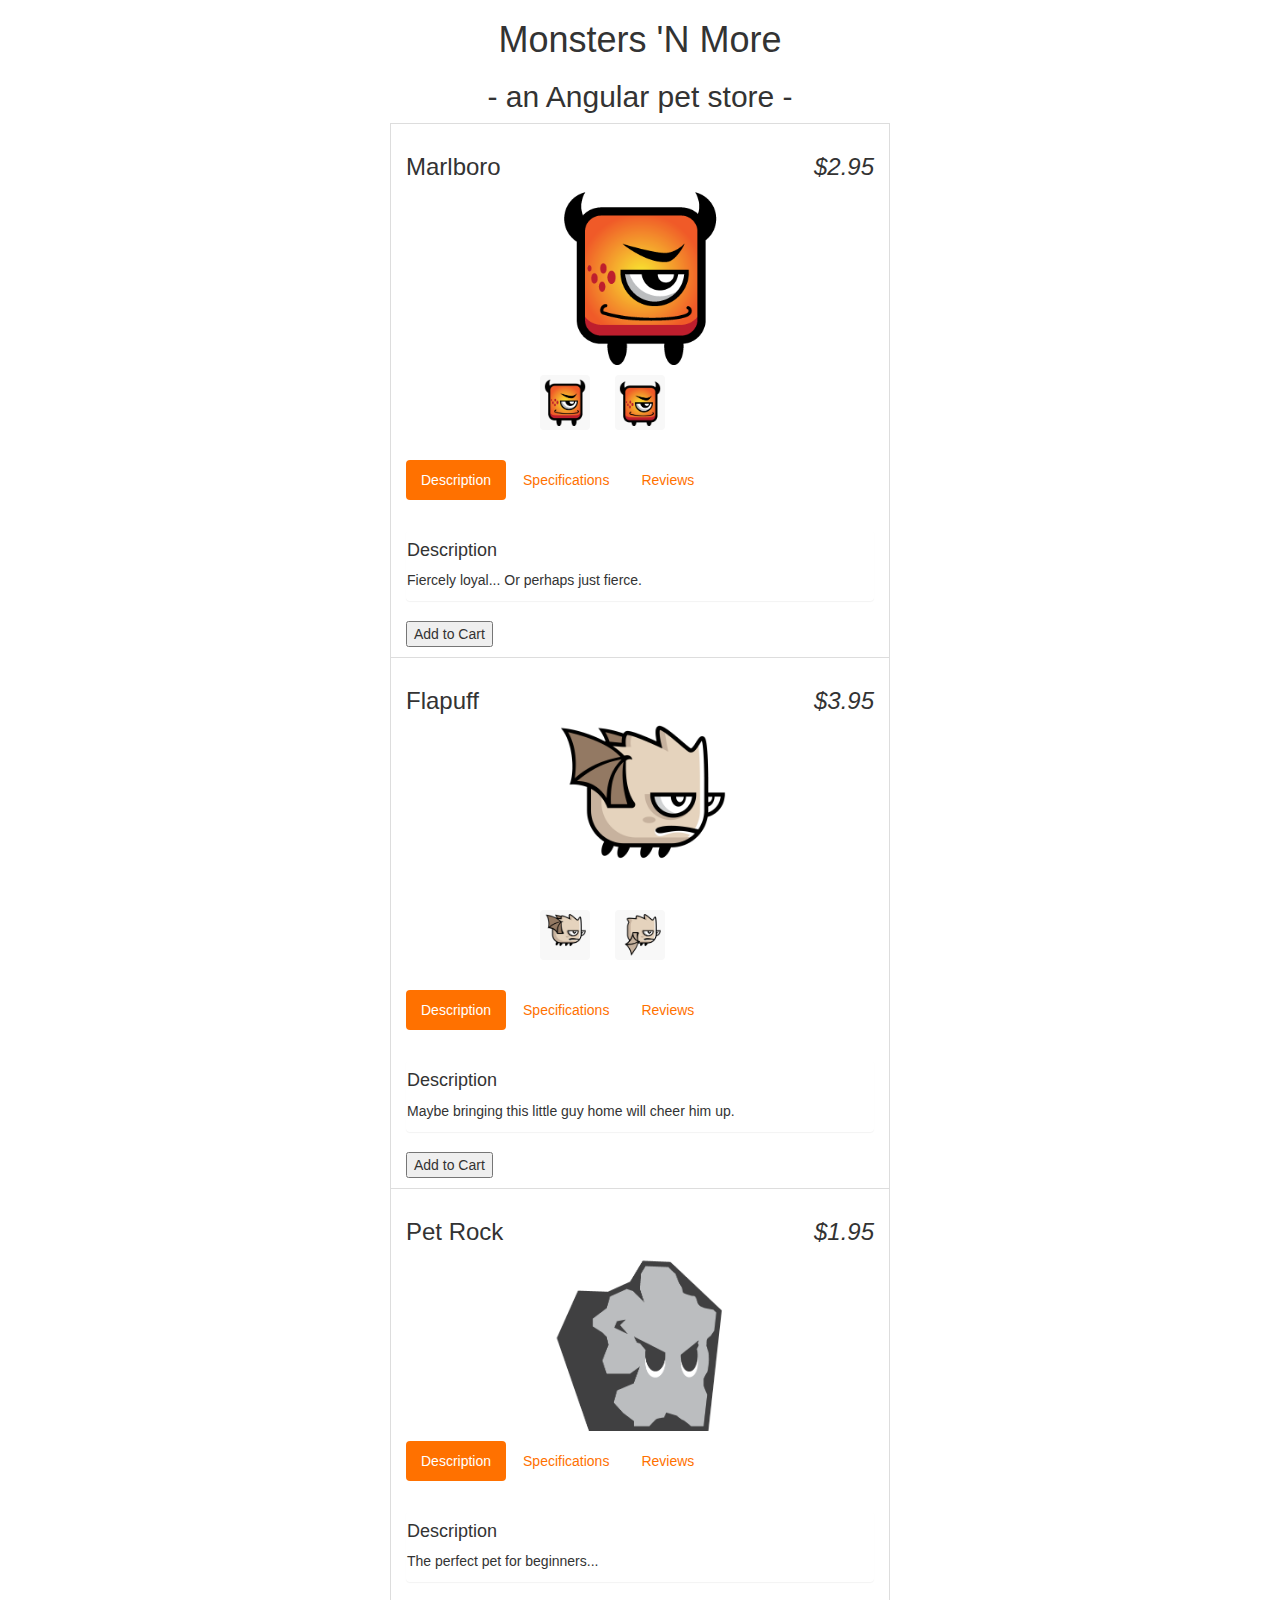
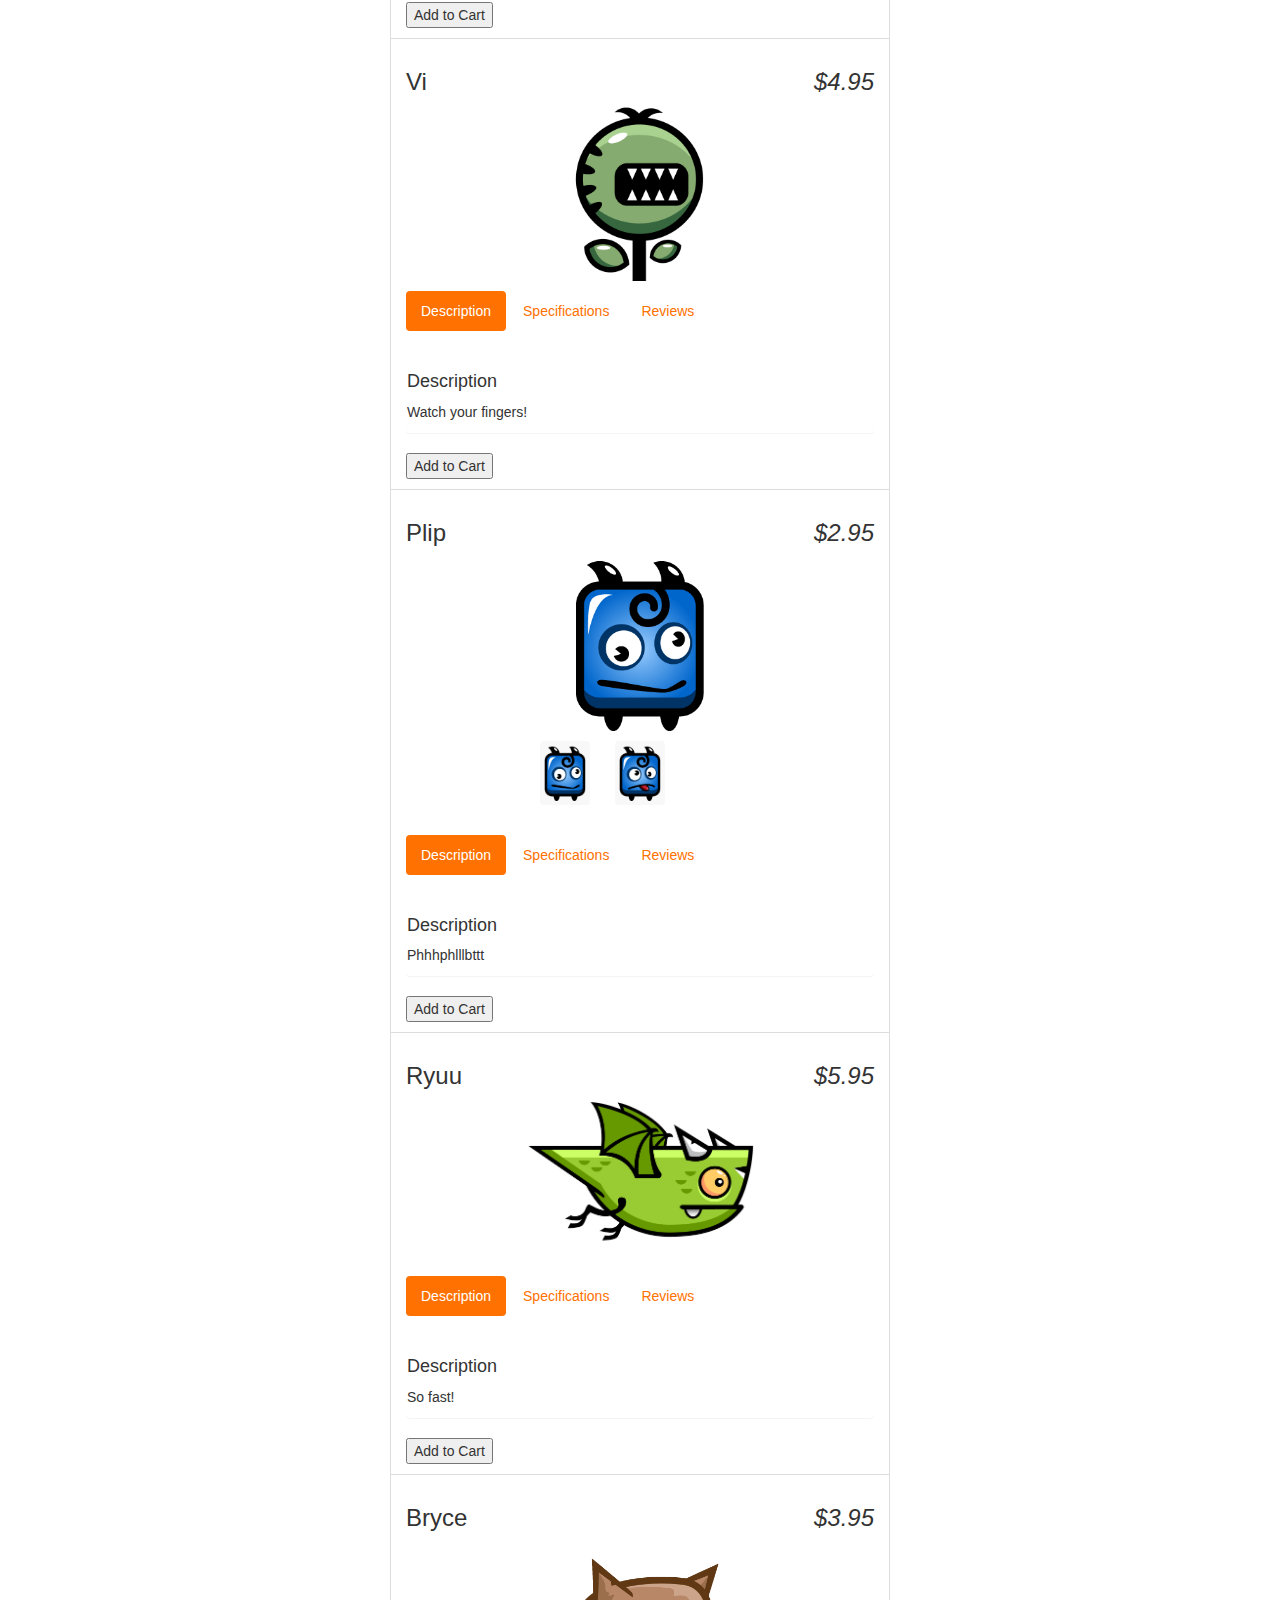
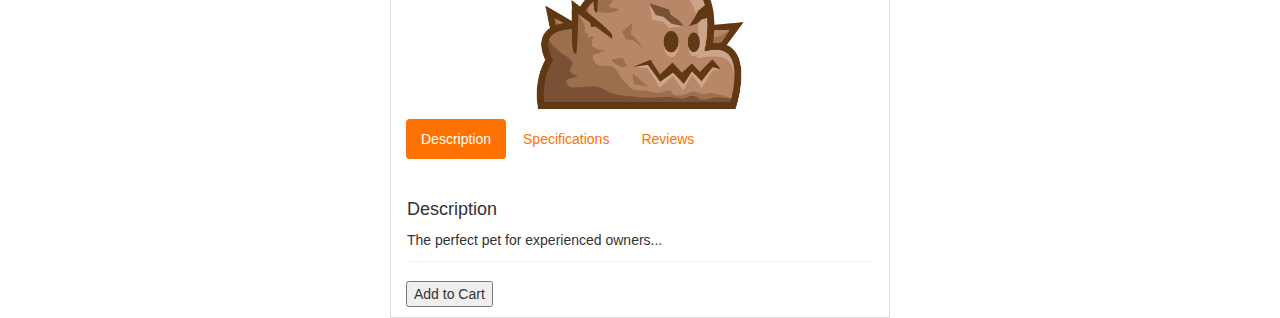
<file: index.html>
<!DOCTYPE html>
<html ng-app="store">
  <head>
    <link rel="stylesheet" type="text/css" href="bootstrap.min.css" />
    <link rel="stylesheet" type="text/css" href="style.css" />
  </head>
  <body ng-controller="StoreController as store">
    <header>
      <h1 class="text-center">Monsters 'N More</h1>
      <h2 class="text-center">- an Angular pet store -</h2>
    </header>
    <li class="list-group-item" ng-repeat="monster in store.monsters">
      <h3><monster-title></monster-title></h3>

      <gallery></gallery>

      <product-panels></product-panels>
      <button ng-show="monster.canPurchase">Add to Cart</button>
    </li>
    <script type="text/javascript" src="angular.min.js"></script>
    <script type="text/javascript" src="app.js"></script>
    <script type="text/javascript" src="monsters.js"></script>
  </body>
</html>
</file>
<file: style.css>
body{
  max-width: 500px;
  margin: 0 auto;
}

a {
  color: #ff7100;
}
a:hover,
a:focus {
  text-decoration: underline;
}

ul{
  padding: 0;
}

li{
  list-style: none;
}

li.small-image{
  width: 50px;
}

li.small-image img{
  width: 100%;
}

img{
  max-width: 230px;
  max-height: 230px;
}

.monster-image {
  max-height: 175px;
  max-width: auto;
  margin: 0 auto 10px;
}

.img-wrap {
  background: #f8f8f8;
  height: 200px;
  margin: 0 auto 20px;
  padding: 10px;
  width: 200px;
}

.img-thumbnail {
  background: none;
  border: 0;
  height: auto;
  max-width: 100%;
}

.img-thumbnails {
  margin: 0 auto 10px;
  width: 200px;
}

.img-thumbnails .thumbnail {
  background: #f8f8f8;
  border: 0;
  margin-right: 25px;
  min-height: 50px;
}

.img-thumbnails .thumbnail:last-child {
  margin-right: 0;
}

.nav-pills {
  margin-bottom: 30px;
}

.nav-pills > li > a:hover,
.nav-pills > li > a:focus{
  color: #ff7100;
}

.nav-pills > li.active > a,
.btn-primary,
.btn-primary:focus {
  background: #ff7100;
  border: 0;
}

.nav-pills > li.active > a:hover,
.btn-primary:hover {
  background: #ff7100;
}

.ng-invalid.ng-dirty {
  border-color: #FA787E;
}

.ng-valid.ng-dirty{
  border-color: #78FA89;
}
</file>
